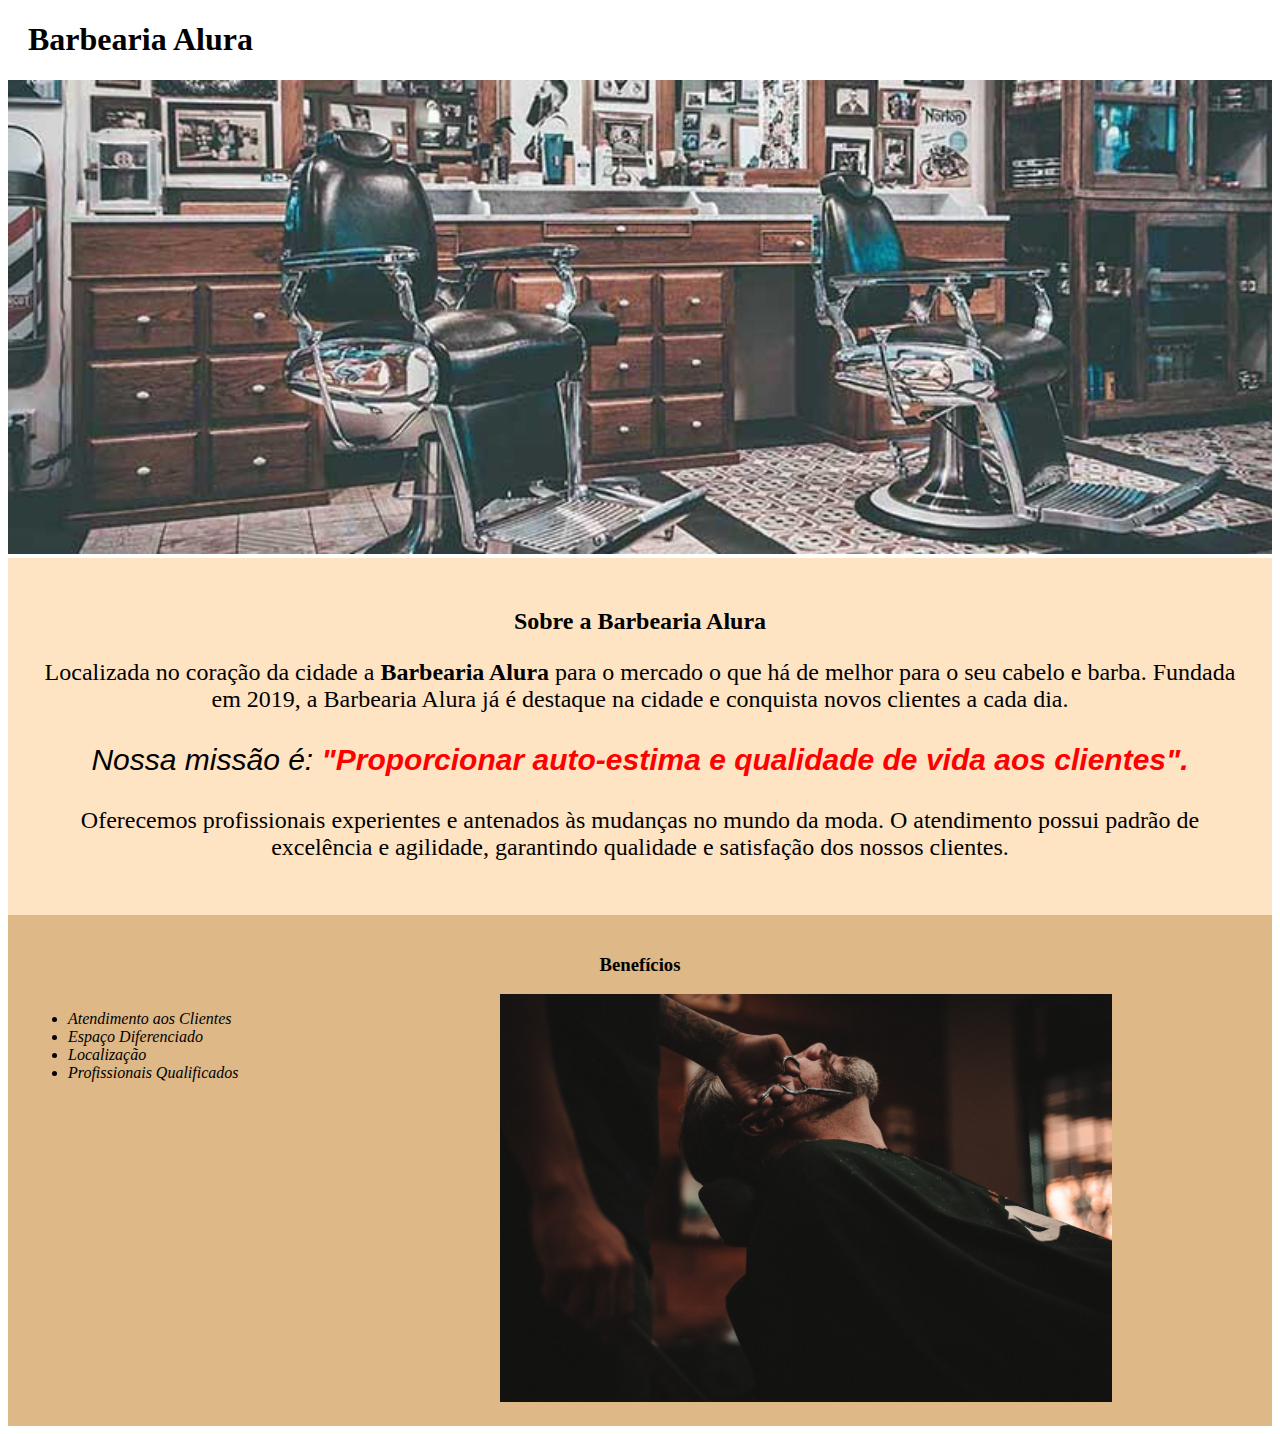
<file: index.html>
<!DOCTYPE html>
<html lang="pt-br">

<head>

    <meta charset="UTF-8">
    <meta http-equiv="X-UA-Compatible" content="IE=edge">
    <meta name="viewport" content="width=device-width, initial-scale=1.0">

    <link rel="stylesheet" href="style-home.css">
    
    <title>Barbearia Alura</title>
    
</head>

<body>

    <h1 class="titulo-principal"> Barbearia Alura </h1>

        <img id="banner" src="banner.jpg">

    <div class="principal">

        <h2 class="titulo-centralizado"> Sobre a Barbearia Alura </h2>

        <p> Localizada no coração da cidade a <strong> Barbearia Alura </strong> para o mercado o que há de melhor para o
        seu cabelo e barba.
        Fundada em 2019, a Barbearia Alura já é destaque na cidade e conquista novos clientes a cada dia. </p>

        <p id="missao"> <em> Nossa missão é: <strong> "Proporcionar auto-estima e qualidade de vida aos clientes". </strong> </em> </p>

        <p> Oferecemos profissionais experientes e antenados às mudanças no mundo da moda. O atendimento possui padrão de
            excelência e agilidade, garantindo qualidade e satisfação dos nossos clientes. </p>

    </div>

    <div class="beneficios">
    
        <h3 class="titulo-centralizado"> Benefícios </h3>

        <ul>

            <li class="itens"> Atendimento aos Clientes </li>
            <li class="itens"> Espaço Diferenciado </li>
            <li class="itens"> Localização </li>
            <li class="itens"> Profissionais Qualificados </li>
    
        </ul>
       
        <img src="beneficios.jpg" class="imagemBeneficios">
    </div>

    </body>

</html>
</file>
<file: style-home.css>
#banner {
    width: 100%;
}

.principal {
    background-color: bisque;
    padding: 30px;
}

.titulo-principal {
    padding-left: 20px;
}

.titulo-centralizado {
    text-align: center;
}

p {
    text-align: center;
    font-size: 24px;
}

#missao {
    font-family: Verdana, Geneva, Tahoma, sans-serif;
    font-size: 30px;
}

p em strong {
    color: red;
}

.itens {
    font-style: italic;
}

.beneficios {
    background-color: burlywood;
    padding: 20px;
}

ul {
    vertical-align: top;
    display: inline-block;
    width: 20%;
    margin-right: 15%;
}

.imagemBeneficios {
    width: 50%;
}
</file>
